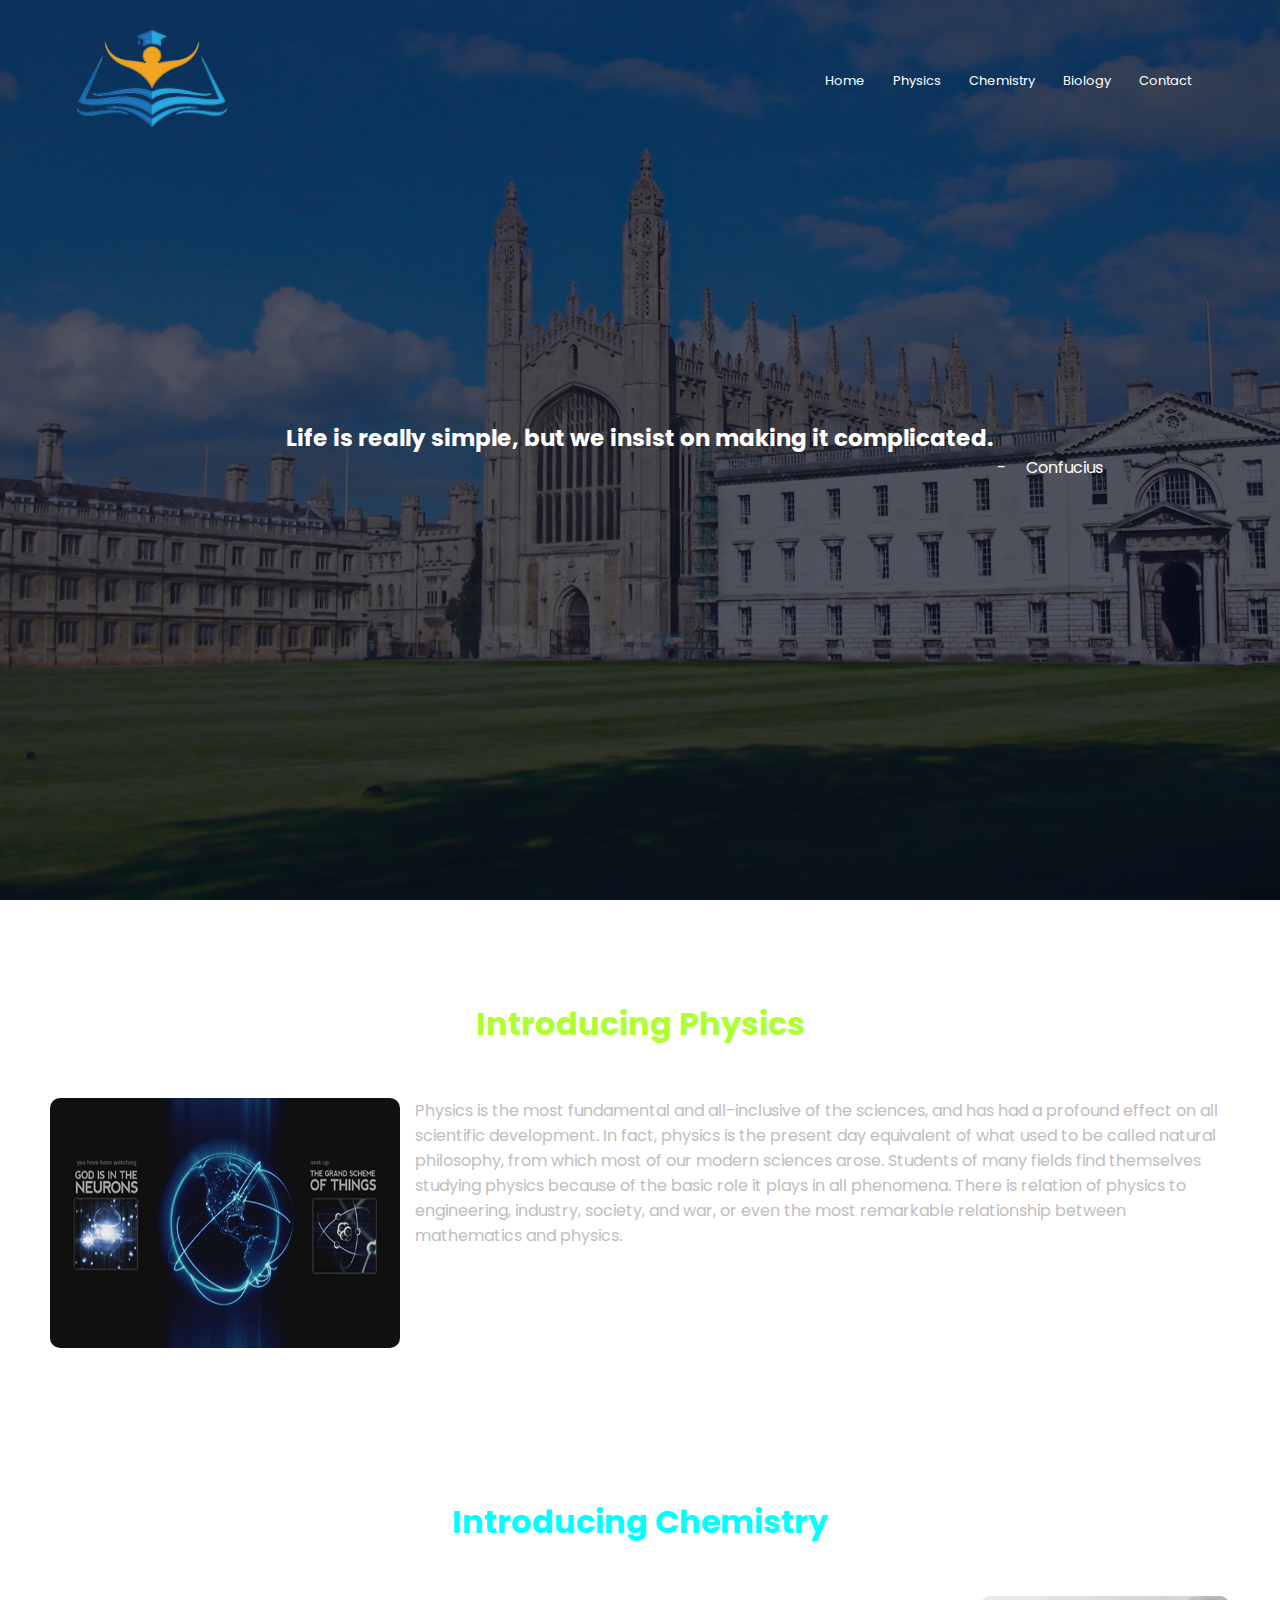
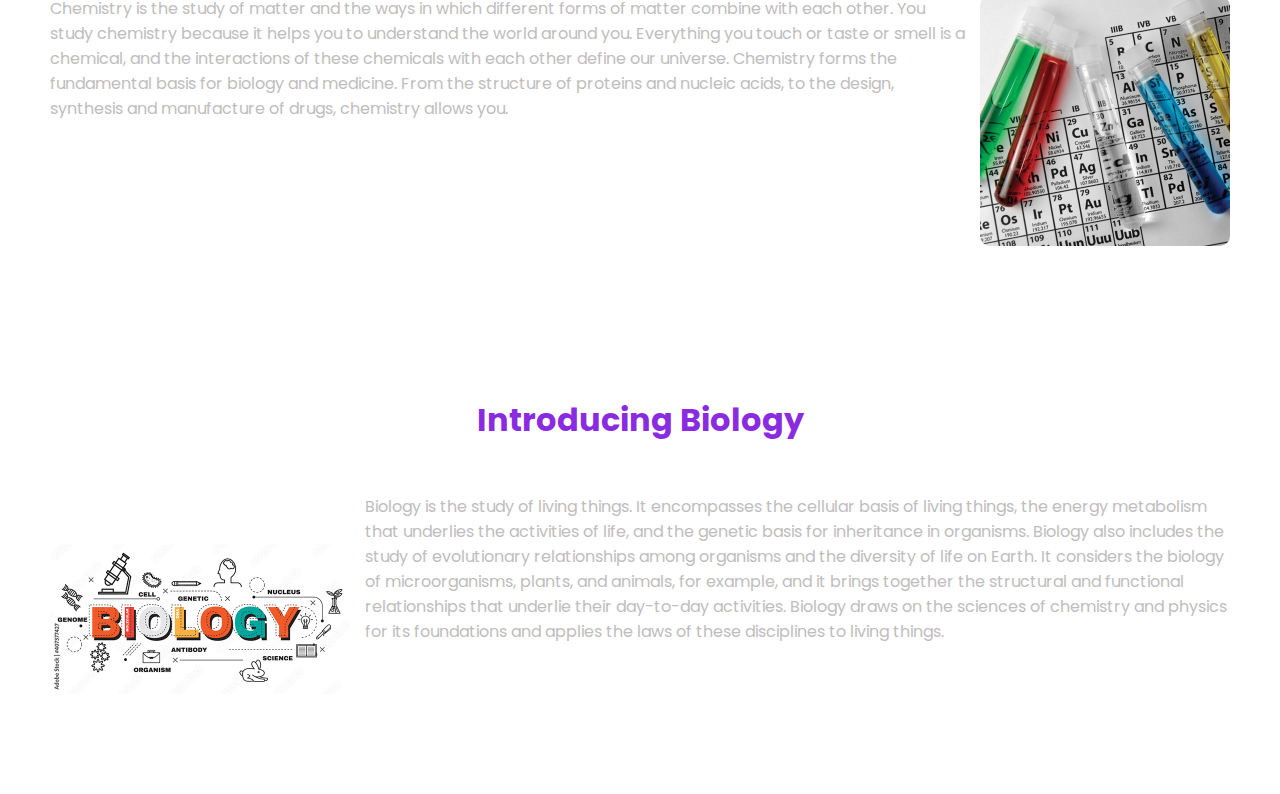
<file: index.html>
<!DOCTYPE html>
<html>
<head>
    <meta name="viewport" content="width=device-width, initial-scale=1.0">
    <title> university website design </title> 
    <link rel="stylesheet" href="style.css">
    <link rel="preconnect" href="https://fonts.googleapis.com">
<link rel="preconnect" href="https://fonts.gstatic.com" crossorigin>
<link href="https://fonts.googleapis.com/css2?family=Poppins:wght@200;300;400;600;700&display=swap" rel="stylesheet">
<link rel="stylesheet" href="https://stackpath.bootstrapcdn.com/font-awesome/4.7.0/css/font-awesome.min.css">
    </head>
    <body>
    <section class="header">
        <nav>
            <a href="index.html"><img src="logo.png"> </a>
            <div class="nav-links" id="navlink">             
          <i class="fa fa-times" onclick="hidemenu()"></i>
            <ul>
                <li><a href="">Home</a></li>
                <li><a href="physics.html">Physics</a></li>
                <li><a href="chemistry.html">Chemistry</a></li>
                <li><a href="biology.html">Biology</a></li>
                <li><a href="">Contact </a></li>
                </ul>
            </div>
         <i class="fa fa-bars" onclick="showmenu()" ></i>
        </nav>
      <div class="text-box">
          <h1> Life is really simple, but we insist on making it complicated.</h1>
          <p> &emsp;&emsp;&emsp;&emsp;&emsp;&emsp;&emsp;&emsp;&emsp;&emsp;&emsp;&emsp;&emsp;&emsp;&emsp;&emsp;&emsp;&emsp;&emsp;&emsp;&emsp;&emsp;&emsp;&emsp;&emsp;&emsp;&emsp;&emsp;&emsp;&emsp;&emsp;&emsp;&emsp;&emsp;&emsp;&emsp;&emsp;&emsp;&emsp;&emsp;&emsp;&emsp;&emsp;&emsp;&emsp;&emsp;&emsp;&emsp;&emsp;&emsp;&emsp;    -&emsp; Confucius </p>
            </div>     
            
        </section>
        

        <div class="SECTION" >
            
        <div class="text" >
        <h1>Introducing Physics </h1>
            <img src="physics.png">
        <p>
            Physics is the most fundamental and all-inclusive of the sciences, and has had a profound effect on all scientific development. In fact, physics is the present day equivalent of what used to be called natural philosophy, from which most of our modern sciences arose. Students of many fields find themselves studying physics because of the basic role it plays in all phenomena. There is relation of physics to engineering, industry, society, and war, or even the most remarkable relationship between mathematics and physics.
            </p>
            </div>
                </div>
          
        
        
        <div class="section1">
        <div class="text1" >
        <h1> Introducing Chemistry</h1>
            <img src="chemistry.jpg">
            <p>
        Chemistry is the study of matter and the ways in which different forms of matter combine with each other. You study chemistry because it helps you to understand the world around you. Everything you touch or taste or smell is a chemical, and the interactions of these chemicals with each other define our universe. Chemistry forms the fundamental basis for biology and medicine. From the structure of proteins and nucleic acids, to the design, synthesis and manufacture of drugs, chemistry allows you.    
        </p>
            </div>
        </div>
        
        <div class="section2" >
        <div class="text2" >
            <h1> Introducing Biology</h1>
            <img src="biology.jpg">
            <p>
            Biology is the study of living things. It encompasses the cellular basis of living things, the energy metabolism that underlies the activities of life, and the genetic basis for inheritance in organisms. Biology also includes the study of evolutionary relationships among organisms and the diversity of life on Earth. It considers the biology of microorganisms, plants, and animals, for example, and it brings together the structural and functional relationships that underlie their day-to-day activities. Biology draws on the sciences of chemistry and physics for its foundations and applies the laws of these disciplines to living things.
            </p>
            </div>
        </div>
                            
        
        <script>
        var navlinks =document.getElementById("navlink"); 
            
        function showmenu(){
             navlinks.style.right ="0";
        }
        function hidemenu(){
             navlinks.style.right ="-200px";
        }
          
        </script>
    </body>
</html>
</file>
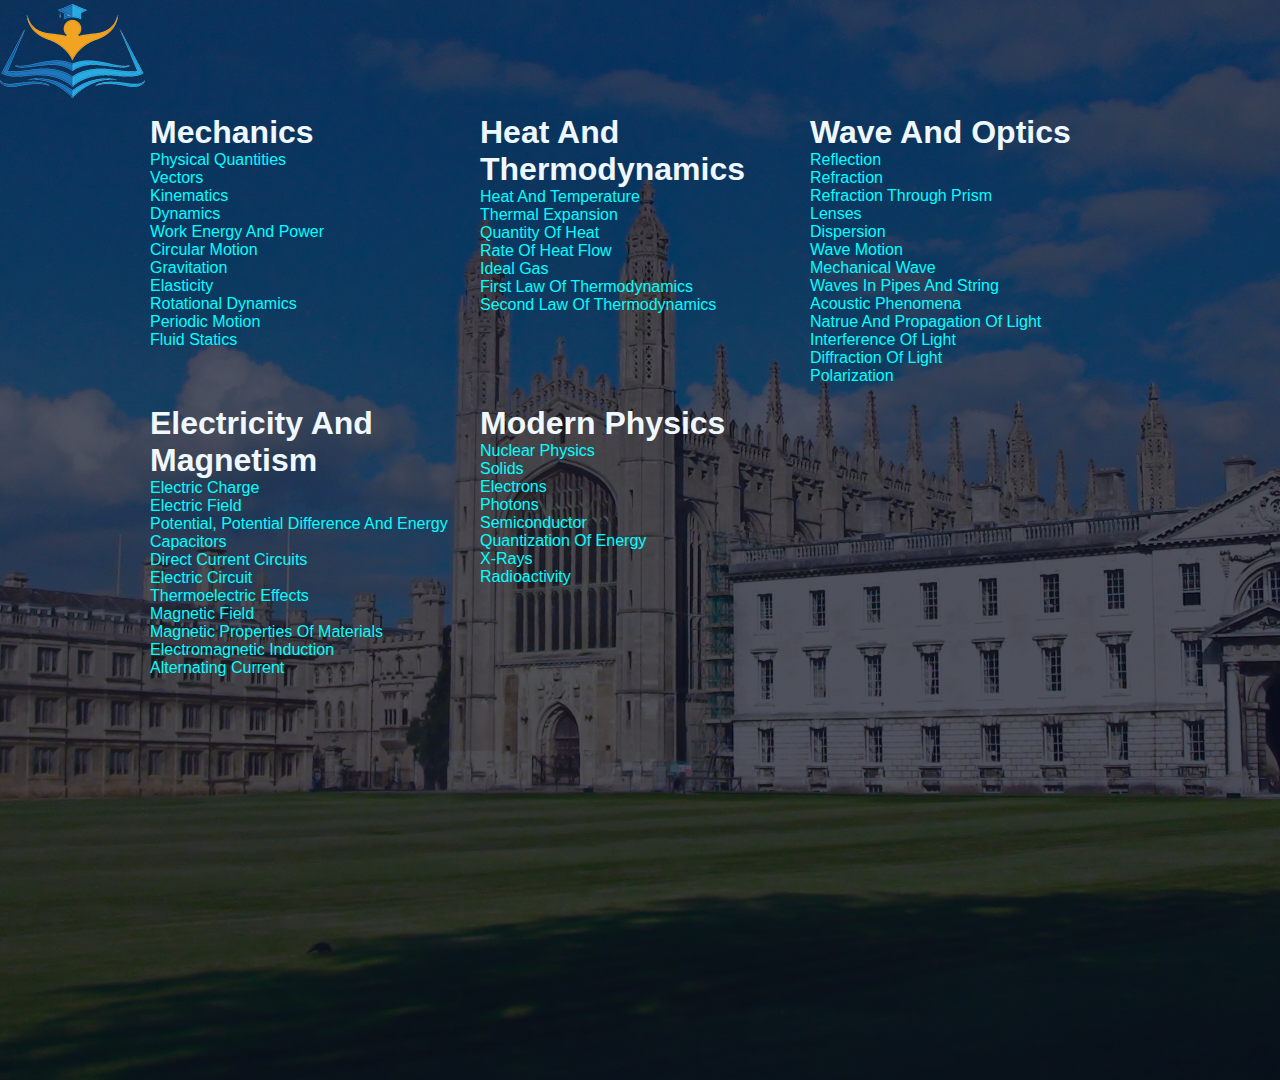
<file: physics.html>
<!DOCTYPE html>
<html>
<head>
    <meta name="viewport" content="width=device-width, initial-scale=1.0">
    <title> university website design </title> 
    <link rel="stylesheet" href="style.css">
    </head>
    <body>
        <section class="header1">
        <a href="index.html"><img src="logo.png"> </a>
        <div id="container">
        <div class="col1">
            <h1>Mechanics</h1>
            <a href="physical%20quantities.html">Physical Quantities</a><br>
            <a href="">Vectors</a><br>
            <a href="">Kinematics</a><br>
            <a href="">Dynamics</a><br>
            <a href="">Work Energy And Power</a><br>
            <a href="">Circular Motion</a><br>
            <a href="">Gravitation</a><br>
            <a href="">Elasticity</a><br>
            <a href="">Rotational Dynamics</a><br>
            <a href="">Periodic Motion</a><br>
            <a href="">Fluid Statics</a><br>
           
            </div>
        
            <div class="col2">
            <h1>Heat And Thermodynamics</h1>
            <a href="">Heat And Temperature</a><br>
            <a href="">Thermal Expansion</a><br>
            <a href="">Quantity Of Heat</a><br>
            <a href="">Rate Of Heat Flow</a><br>
            <a href="">Ideal Gas</a><br>
            <a href="">First Law Of Thermodynamics</a><br>
            <a href="">Second Law Of Thermodynamics</a><br>
            
            </div>
            
            <div class="col3">
            <h1>Wave And Optics</h1>
             <a href="">Reflection</a><br>
            <a href="">Refraction</a><br>
            <a href="">Refraction Through Prism</a><br>
            <a href="">Lenses</a><br>
            <a href="">Dispersion</a><br>
            <a href="">Wave Motion</a><br>
            <a href="">Mechanical Wave</a><br>
            <a href="">Waves In Pipes And String</a><br>
            <a href="">Acoustic Phenomena</a><br>
            <a href="">Natrue And Propagation Of Light</a><br>
            <a href="">Interference Of Light</a><br>
            <a href="">Diffraction Of Light</a><br>
            <a href="">Polarization</a><br>
            </div>
            
            <div class="col4">
            <h1>Electricity And Magnetism</h1>
            <a href="">Electric Charge</a><br>
            <a href="">Electric Field</a><br>
            <a href="">Potential, Potential Difference And Energy</a><br>
            <a href="">Capacitors</a><br>
            <a href="">Direct Current Circuits</a><br>
            <a href="">Electric Circuit</a><br>
            <a href="">Thermoelectric Effects</a><br>
            <a href="">Magnetic Field</a><br>
            <a href="">Magnetic Properties Of Materials</a><br>
            <a href="">Electromagnetic Induction</a><br>
            <a href="">Alternating Current</a><br>
           

            </div>
            
            <div class="col5">
            <h1>Modern Physics</h1>
            <a href="">Nuclear Physics</a><br>
            <a href="">Solids</a><br>
            <a href="">Electrons</a><br>
            <a href="">Photons</a><br>
            <a href="">Semiconductor</a><br>
            <a href="">Quantization Of Energy</a><br>
            <a href="">X-Rays</a><br>
            <a href="">Radioactivity</a><br>
            
            </div>
             </div>
        </section>
    </body>
</html>
</file>
<file: style.css>
*{
    margin: 0;
    padding: 0;
    font-family: 'Poppins', sans-serif;
}
.header{
    min-height: 100vh;
    width: 100%;
    background-image:linear-gradient(rgba(4,9,30,0.7),rgba(4,9,30,0.7)),url(banner.jpg);
    background-position: center;
    background-size: cover;
    position: relative;
}
nav{
    display: flex;
    padding: 2% 6%;
    justify-content: space-between;
    align-items: center;
     
}
nav img{
    width: 150px;
}
.nav-links{
    flex: 1;
    text-align: right;
}
.nav-links ul li{
    list-style: none;
    display: inline-block;
    padding: 8px 12px;
    position: relative;
    
}
.nav-links ul li a{
    color: #fff;
    text-decoration: none;
    font-size: 13px;
}
.nav-links ul li::after{
    content: '';
    width: 0%;
    height: 2px;
    background: #f44336;
    display: block;
    margin: auto;
    transition: 0.5s;
}
.nav-links ul li:hover::after{
     width: 100%;
}
.text-box{
    width: 90%;
    color: #fff;
    position: absolute;
    top: 50%;
    left: 50%;
    transform: translate(-50%,-50%);
    text-align: center;
}
.text-box h1{
    font-size: 23px;
}


nav .fa{
    display: none;
}
@media(max-width: 700px){
    .text-box h1{
    font-size: 18px;
}
    .nav-links ul li{
        display: block;
    }
    .nav-links{
        position: absolute;
        background: #f44336;
        height: 100vh;
        width: 200px;
        top: 0;
        right: -200px;
        text-align: left;
        z-index: 2;
        transition: 1s;
    }
    nav .fa{
        display: block;
        color: #fff;
        margin: 10px;
        font-size: 22px;
        cursor: pointer;
    }
    .nav-links ul{
        padding: 30px;
    }
}

.SECTION{
    display: flex;
    justify-content: center;
    align-items: center;
    margin: 0;
    box-sizing: border-box;
    padding: 50px;
}
.SECTION img{
  max-width: 350px;
    border: 3px #c0bdbd;
    border-radius: 10px;
    margin-right: 15px;
    float: left;
    height: 250px;
}
.SECTION h1{
  
    color: greenyellow;
    margin: 50px;
    text-align: center;
}
.SECTION p{
    color: #c0bdbd;
    margin-left: 15px;
     }



.section1{
    display: flex;
    justify-content: center;
    align-items: center;
    margin: 0;
    box-sizing: border-box;
    padding: 50px;
}

.section1 img{
    max-width: 350px;
    border:3px ;
    border-radius: 10px;
    margin-left: 15px;
    float: right;
    height: 250px;
}

.section1 h1{
    color: cyan;
    margin: 50px;
    text-align: center;
}

.section1 p{
    color: #c0bdbd;
    margin-right: 15px;
}

.section2{
    display: flex;
    justify-content: center;
    align-items: center;
    margin: 0;
    box-sizing: border-box;
    padding: 50px;
}

.section2 img{
    max-width: 350px;
    border: 3px #c0bdbd;
    border-radius: 10px;
    margin-right: 15px;
    float: left;
    height: 250px;
}

.section2 h1{
 margin: 50px;
    text-align: center;
    color: blueviolet;
}

.section2 p{
    color: #c0bdbd;
    margin-left: 15px;
}


.header1{
    min-height: 120vh;
    width: 100%;
    background-image:linear-gradient(rgba(4,9,30,0.7),rgba(4,9,30,0.7)),url(banner.jpg);
    background-position: center;
    background-size: cover;
    position: relative;
}


.header1 img{
    cursor: pointer;
}

#container{
    width: 1000px;
    margin: 0 auto;
}
 .col1, .col2, .col3, .col4, .col5{
     
    width: 310px;
    float: left;
    margin: 10px;
}
.col1, .col2, .col3, .col4, .col5 h1{
    color: aliceblue;
}
.col1 a, .col2 a, .col3 a, .col4 a, .col5  a{
    color: aqua;
    text-decoration: none;
}

@media (max-width: 700px) {
    .header1{
    min-height: 150vh;
    width: 420px;
    background-image:linear-gradient(rgba(4,9,30,0.7),rgba(4,9,30,0.7)),url(banner.jpg);
    background-position: center;
    background-size: cover;
    position: relative;
}
    #container{
    width: 200px;
    margin: 20px;
    }
    .col1, .col2, .col3, .col4, .col5  {
    width: 250px;
    float: none;
}
}


.header2{
    min-height: 120vh;
    width: 100%;
    background-image:linear-gradient(rgba(4,9,30,0.7),rgba(4,9,30,0.7)),url(banner.jpg);
    background-position: center;
    background-size: cover;
    position: relative;
    
}

.header2 img{cursor: pointer;
    
}

#container1{
    width: 1000px;
    margin: 0 auto;
}

.col6, .col7, .col8, .col9 {
     width: 310px;
    float: left;
    margin: 10px;
}

.col6, .col7, .col8, .col9 h1{
     color: aliceblue;
}

.col6 a, .col7 a, .col8 a, .col9 a{
    color: aqua;
    text-decoration: none;
}

@media (max-width:700px){
    .header2{
    min-height: 140vh;
    width:420px;
    background-image:linear-gradient(rgba(4,9,30,0.7),rgba(4,9,30,0.7)),url(banner.jpg);
    background-position: center;
    background-size: cover;
    position: relative;
}
    #container1{
    width: 200px;
    margin: 30px;
    }
    
    .col6, .col7, .col8, .col9 {
    width: 250px;
    float: none;   
    }

}

.header3{
     min-height: 120vh;
    width: 100%;
    background-image:linear-gradient(rgba(4,9,30,0.7),rgba(4,9,30,0.7)),url(banner.jpg);
    background-position: center;
    background-size: cover;
    position: relative;
    
}

.header3 img{cursor: pointer;
    
}

#container2{
    width: 1000px;
    margin-left: 300px ;
}
.col10, .col11 {
     width: 310px;
    float: left;
    margin: 10px;
    align-items: center;
}
.col10, .col11 h1{
    color: aliceblue;
}
.col10 a, .col11 a {
     color: aqua;
    text-decoration: none;
}

@media ( max-width:700px){
    .header3{
     min-height: 100vh;
    width:420px;
    background-image:linear-gradient(rgba(4,9,30,0.7),rgba(4,9,30,0.7)),url(banner.jpg);
    background-position: center;
    background-size: cover;
    position: relative;
    }
    
    #container2{
         width: 200px;
    margin: 30px;
    }
    
    .col10, .col11 {
         width: 200px;
    float: none;   
    }
}
.container4{
    padding: 30px;
}
</file>
